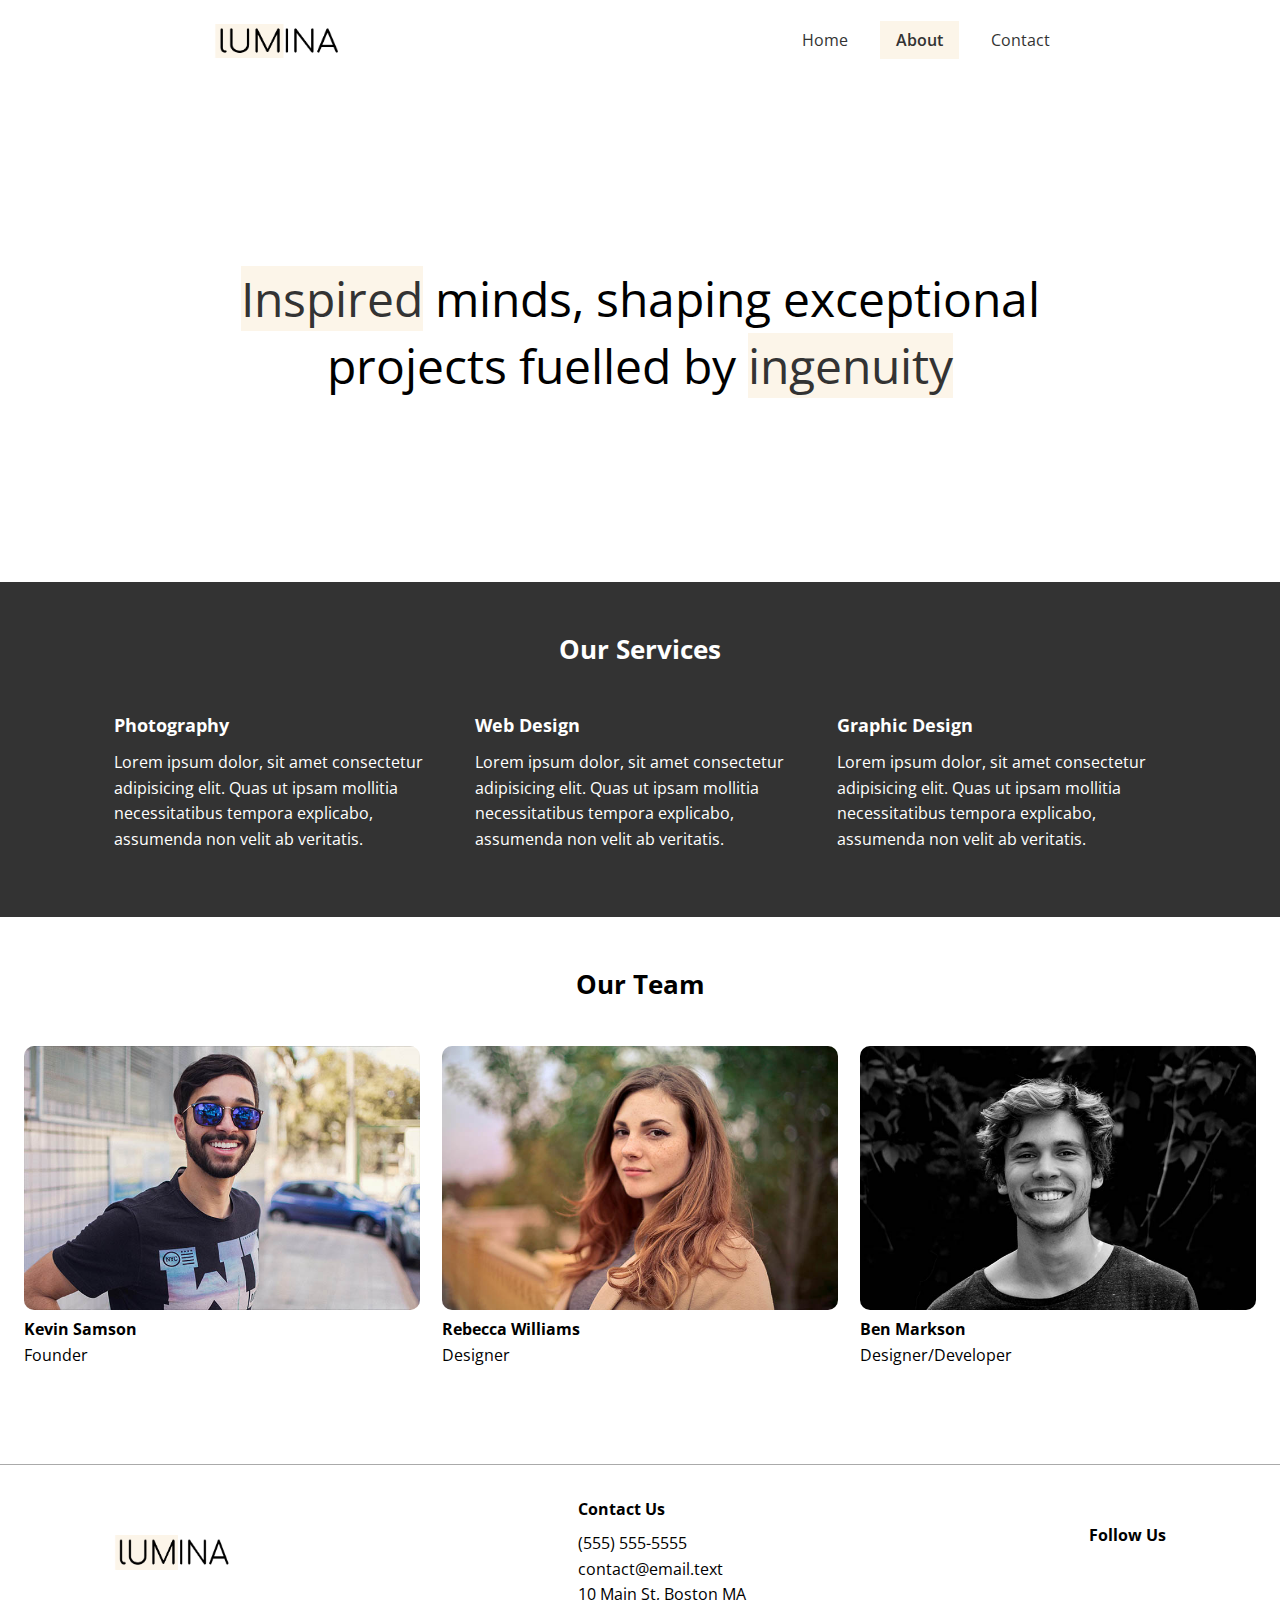
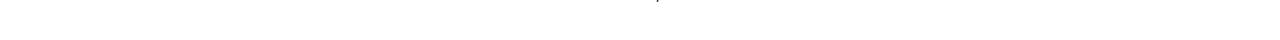
<file: about.html>
<!DOCTYPE html>
<html lang="en">
  <head>
    <meta charset="UTF-8" />
    <meta name="viewport" content="width=device-width, initial-scale=1.0" />
    <link
      rel="stylesheet"
      href="https://cdnjs.cloudflare.com/ajax/libs/font-awesome/6.6.0/css/all.min.css"
      integrity="sha512-Kc323vGBEqzTmouAECnVceyQqyqdsSiqLQISBL29aUW4U/M7pSPA/gEUZQqv1cwx4OnYxTxve5UMg5GT6L4JJg=="
      crossorigin="anonymous"
      referrerpolicy="no-referrer"
    />
    <link rel="preconnect" href="https://fonts.googleapis.com" />
    <link rel="preconnect" href="https://fonts.gstatic.com" crossorigin />
    <link
      href="https://fonts.googleapis.com/css2?family=Open+Sans:ital,wght@0,300..800;1,300..800&display=swap"
      rel="stylesheet"
    />
    <link rel="stylesheet" href="css/styles.css" />
    <link rel="shortcut icon" href="images/favicon.ico" type="image/x-icon" />
    <title>About Lumina Creative</title>
  </head>
  <body>
    <header class="header">
      <div class="container container-sm header-flex">
        <img src="images/logo.png" alt="Lumina Creative" class="logo" />
        <ul class="main-menu">
          <li><a href="./">Home</a></li>
          <li><a href="./about.html" class="current">About</a></li>
          <li><a href="./contact.html">Contact</a></li>
        </ul>
      </div>
    </header>
    <section class="hero">
      <div class="container container-sm">
        <h2>
          <span class="bg-primary">Inspired</span> minds, shaping exceptional
          projects fuelled by <span class="bg-primary">ingenuity</span>
        </h2>
      </div>
    </section>

    <section class="services bg-dark">
      <div class="container">
        <h2 class="section-heading">Our Services</h2>
        <div class="services-flex">
          <div class="service-item">
            <h4>Photography</h4>
            <p>
              Lorem ipsum dolor, sit amet consectetur adipisicing elit. Quas ut
              ipsam mollitia necessitatibus tempora explicabo, assumenda non
              velit ab veritatis.
            </p>
          </div>
          <div class="service-item">
            <h4>Web Design</h4>
            <p>
              Lorem ipsum dolor, sit amet consectetur adipisicing elit. Quas ut
              ipsam mollitia necessitatibus tempora explicabo, assumenda non
              velit ab veritatis.
            </p>
          </div>
          <div class="service-item">
            <h4>Graphic Design</h4>
            <p>
              Lorem ipsum dolor, sit amet consectetur adipisicing elit. Quas ut
              ipsam mollitia necessitatibus tempora explicabo, assumenda non
              velit ab veritatis.
            </p>
          </div>
        </div>
      </div>
    </section>

    <section class="team">
      <div class="container container-lg">
        <h2 class="section-heading">Our Team</h2>
        <div class="team-flex">
          <div class="team-item">
            <img src="images/team1.jpg" alt="Team Member" />
            <h4>Kevin Samson</h4>
            <p>Founder</p>
          </div>
          <div class="team-item">
            <img src="images/team2.jpg" alt="Team Member" />
            <h4>Rebecca Williams</h4>
            <p>Designer</p>
          </div>
          <div class="team-item">
            <img src="images/team3.jpg" alt="Team Member" />
            <h4>Ben Markson</h4>
            <p>Designer/Developer</p>
          </div>
        </div>
      </div>
    </section>

    <footer class="footer">
      <div class="container footer-flex">
        <img src="images/logo.png" alt="Lumina Creative" />
        <div>
          <h4>Contact Us</h4>
          <ul>
            <li>(555) 555-5555</li>
            <li>contact@email.text</li>
            <li>10 Main St, Boston MA</li>
          </ul>
        </div>
        <div>
          <h4>Follow Us</h4>
          <a href="#"><i class="fab fa-facebook fa-2x"></i></a>
          <a href="#"><i class="fab fa-twitter fa-2x"></i></a>
          <a href="#"><i class="fab fa-instagram fa-2x"></i></a>
          <a href="#"><i class="fab fa-pinterest fa-2x"></i></a>
          <a href="#"><i class="fab fa-tumblr fa-2x"></i></a>
        </div>
      </div>
    </footer>
  </body>
</html>
</file>
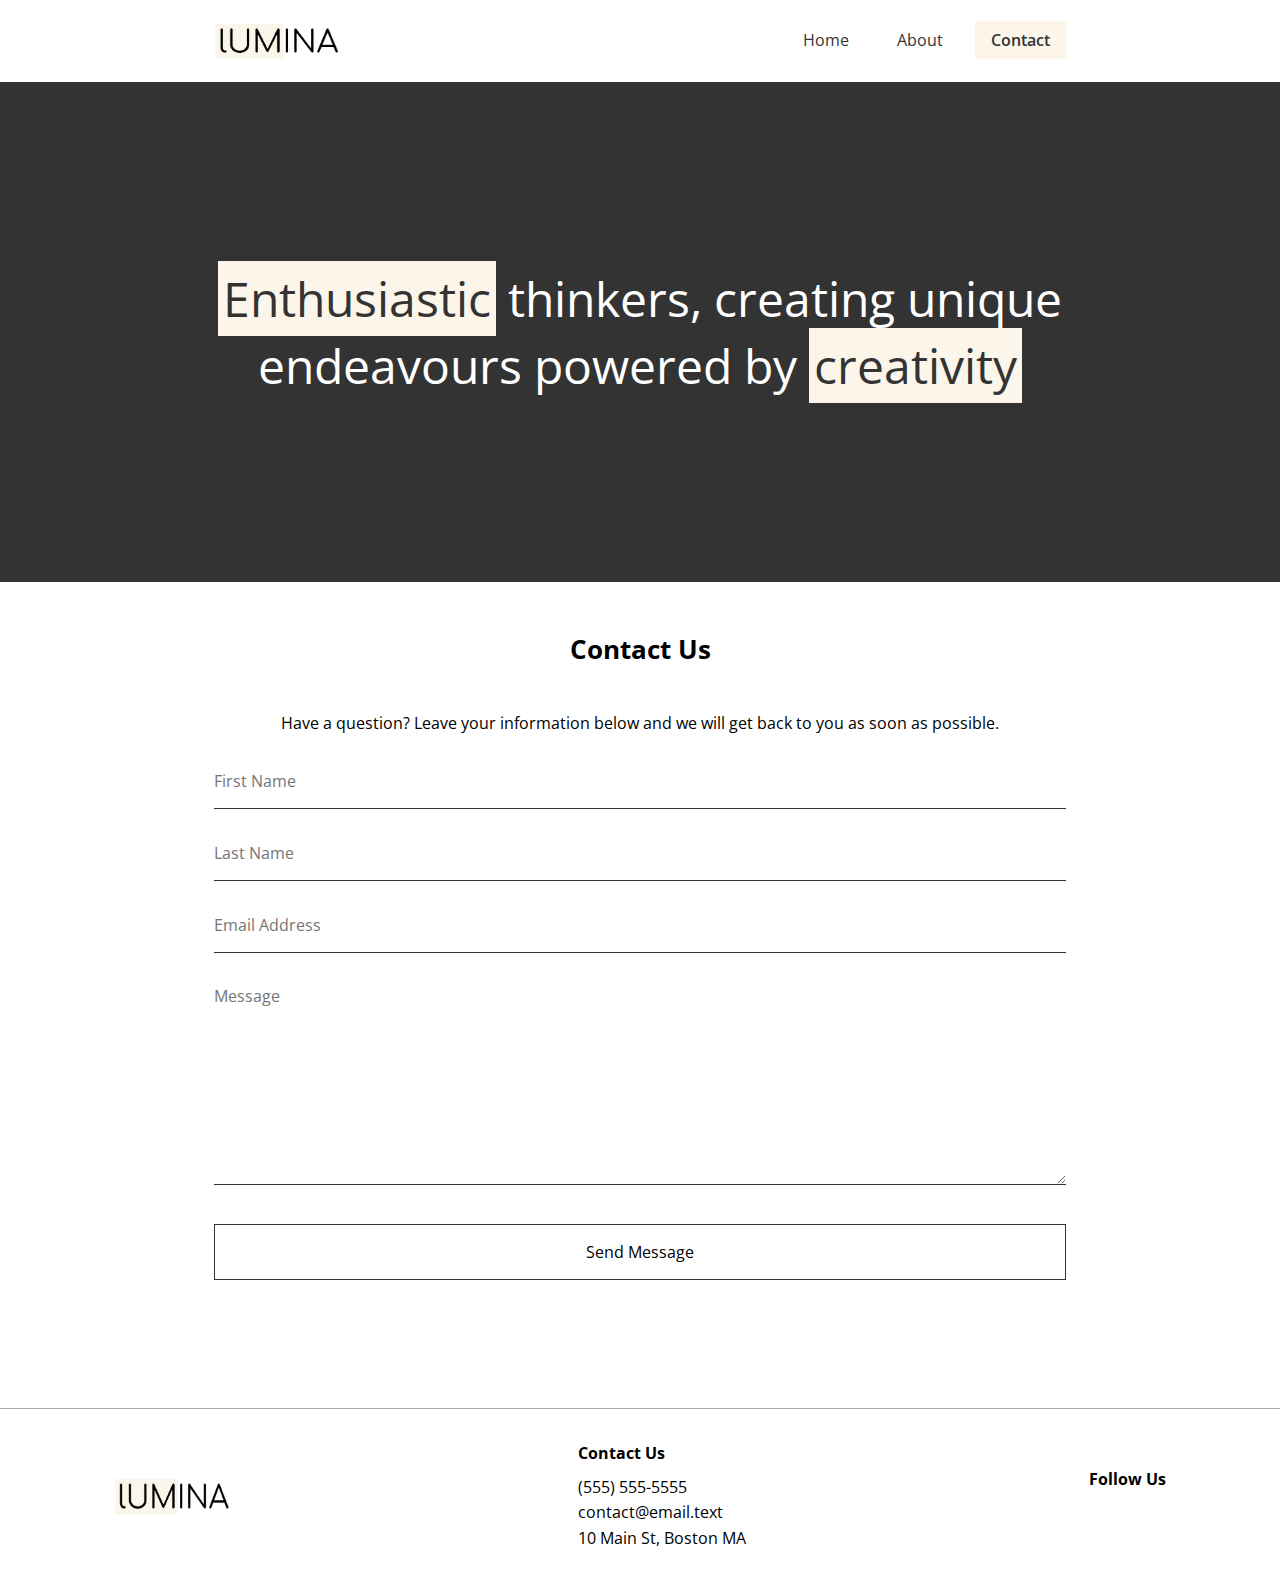
<file: contact.html>
<!DOCTYPE html>
<html lang="en">
  <head>
    <meta charset="UTF-8" />
    <meta name="viewport" content="width=device-width, initial-scale=1.0" />
    <link
      rel="stylesheet"
      href="https://cdnjs.cloudflare.com/ajax/libs/font-awesome/6.6.0/css/all.min.css"
      integrity="sha512-Kc323vGBEqzTmouAECnVceyQqyqdsSiqLQISBL29aUW4U/M7pSPA/gEUZQqv1cwx4OnYxTxve5UMg5GT6L4JJg=="
      crossorigin="anonymous"
      referrerpolicy="no-referrer"
    />
    <link rel="preconnect" href="https://fonts.googleapis.com" />
    <link rel="preconnect" href="https://fonts.gstatic.com" crossorigin />
    <link
      href="https://fonts.googleapis.com/css2?family=Open+Sans:ital,wght@0,300..800;1,300..800&display=swap"
      rel="stylesheet"
    />
    <link rel="stylesheet" href="css/styles.css" />
    <link rel="shortcut icon" href="images/favicon.ico" type="image/x-icon" />
    <title>Contact Lumina Creative</title>
  </head>
  <body>
    <header class="header">
      <div class="container container-sm header-flex">
        <img src="images/logo.png" alt="Lumina Creative" class="logo" />
        <ul class="main-menu">
          <li><a href="./">Home</a></li>
          <li><a href="./about.html">About</a></li>
          <li><a href="./contact.html" class="current">Contact</a></li>
        </ul>
      </div>
    </header>
    <section class="hero bg-dark">
      <div class="container container-sm">
        <h2>
          <span class="bg-primary">Enthusiastic</span> thinkers, creating unique
          endeavours powered by <span class="bg-primary">creativity</span>
        </h2>
      </div>
    </section>

    <section class="contact">
      <div class="container container-sm">
        <h2 class="section-heading">Contact Us</h2>
        <p>
          Have a question? Leave your information below and we will get back to
          you as soon as possible.
        </p>
        <form name="contact" netlify>
          <div class="form-group">
            <label for="first-name" class="visually-hidden">First Name</label>
            <input
              type="text"
              id="first-name"
              name="first-name"
              placeholder="First Name"
            />
          </div>
          <div class="form-group">
            <label for="last-name" class="visually-hidden">Last Name</label>
            <input
              type="text"
              id="last-name"
              name="last-name"
              placeholder="Last Name"
            />
          </div>
          <div class="form-group">
            <label for="email" class="visually-hidden">Email Address</label>
            <input
              type="email"
              id="email"
              name="email"
              placeholder="Email Address"
            />
          </div>
          <div class="form-group">
            <label for="message" class="visually-hidden">Message</label>
            <textarea
              id="message"
              name="message"
              placeholder="Message"
            ></textarea>
          </div>
          <div class="form-group">
            <button type="submit" class="btn">Send Message</button>
          </div>
        </form>
      </div>
    </section>

    <footer class="footer">
      <div class="container footer-flex">
        <img src="images/logo.png" alt="Lumina Creative" />
        <div>
          <h4>Contact Us</h4>
          <ul>
            <li>(555) 555-5555</li>
            <li>contact@email.text</li>
            <li>10 Main St, Boston MA</li>
          </ul>
        </div>
        <div>
          <h4>Follow Us</h4>
          <a href="#"><i class="fab fa-facebook fa-2x"></i></a>
          <a href="#"><i class="fab fa-twitter fa-2x"></i></a>
          <a href="#"><i class="fab fa-instagram fa-2x"></i></a>
          <a href="#"><i class="fab fa-pinterest fa-2x"></i></a>
          <a href="#"><i class="fab fa-tumblr fa-2x"></i></a>
        </div>
      </div>
    </footer>
  </body>
</html>
</file>
<file: css/styles.css>
* {
  margin: 0;
  padding: 0;
  box-sizing: border-box;
}

:root {
  --primary-color: #fcf5e9;
  --dark-color: #333;
  --white: #fff;
  --container-normal: 1100px;
  --container-wide: 1400px;
  --container-narrow: 900px;
}

body {
  font-family: 'Open Sans', sans-serif;
  line-height: 1.6;
  /* temp */
  /* background-color: grey; */
}

a {
  text-decoration: none;
  color: var(--dark-color);
}

ul {
  list-style: none;
}

img {
  max-width: 100%;
}

/* Utility Classes */
.bg-primary {
  background: var(--primary-color);
  color: var(--dark-color);
}

.bg-dark {
  background: var(--dark-color);
  color: var(--white);
}

.bg-dark .bg-primary {
  padding: 0.3rem;
}

.btn {
  display: inline-block;
  padding: 1rem 2rem;
  border: 1px solid var(--dark-color);
  background: transparent;
  font-family: inherit;
  font-size: inherit;
  cursor: pointer;
}

.btn:hover {
  background: var(--dark-color);
  color: var(--white);
}

.visually-hidden {
  clip: rect(0 0 0 0);
  clip-path: inset(50%);
  height: 1px;
  overflow: hidden;
  position: absolute;
  white-space: nowrap;
  width: 1px;
}

.section-heading {
  font-size: 1.6rem;
  text-align: center;
  margin-bottom: 40px;
}

/* Container */
.container {
  max-width: var(--container-normal);
  margin: 0 auto;
  padding: 0 1.5rem;
}

.container-lg {
  max-width: var(--container-wide);
}

.container-sm {
  max-width: var(--container-narrow);
}

/* Header */
.header {
  margin: 1.5rem auto;
}

.header .logo {
  width: 130px;
}

.header .header-flex {
  display: flex;
  justify-content: space-between;
  align-items: center;
}

.header .main-menu {
  display: flex;
  gap: 1rem;
}

.header .main-menu a {
  padding: 0.5rem 1rem;
}
.header .main-menu a:hover {
  background: var(--primary-color);
}

.current {
  background: var(--primary-color);
  font-weight: 600;
}

/* Hero */
.hero {
  height: 500px;
  display: flex;
  justify-content: center;
  align-items: center;
  text-align: center;
}

.hero h2 {
  font-size: 3rem;
  line-height: 1.4;
  font-weight: normal;
}

.gallery-flex {
  display: flex;
  justify-content: center;
  flex-wrap: wrap;
  gap: 20px;
}

.gallery-item {
  width: calc(33.333% - 20px);
  border-radius: 10px;
}

.gallery-item img {
  border-radius: 10px;
}

.gallery-item:hover {
  opacity: 0.9;
}

/* Footer */
.footer {
  border-top: 1px solid #aaa;
  padding: 2rem 1.5rem;
  margin-top: 2rem;
}

.footer .footer-flex {
  display: flex;
  justify-content: space-between;
  align-items: center;
}

.footer img {
  width: 120px;
  height: 35px;
}

.footer h4 {
  font-size: 1rem;
  margin-bottom: 0.5rem;
}

.footer a {
  margin: 0.2rem;
}

/* Services */
.services {
  padding: 3rem 0 4rem;
}

.service-item h4 {
  font-size: 1.1rem;
  margin-bottom: 0.7rem;
}

.services-flex {
  display: flex;
  gap: 2rem;
}

/* Team */
.team {
  padding: 3rem 0 4rem;
}

.team-flex {
  display: flex;
  gap: 1.4rem;
}

.team img {
  border-radius: 10px;
}

/* Contact */
.contact {
  padding: 3rem 0 4rem;
}

.contact p {
  text-align: center;
  margin-bottom: 2rem;
}

.form-group {
  margin: 2rem 0;
}

.contact input,
.contact textarea {
  border: none;
  border-bottom: 1px var(--dark-color) solid;
  width: 100%;
  font-family: inherit;
  font-size: inherit;
  padding-bottom: 1rem;
}

.contact textarea {
  height: 200px;
}

.contact input:focus,
.contact textarea:focus {
  outline: 0;
}

.contact button {
  width: 100%;
}

/* Media Query */
@media (max-width: 768px) {
  .header .header-flex,
  footer .footer-flex,
  .services .services-flex,
  .team .team-flex {
    flex-direction: column;
    gap: 1.5rem;
  }

  .hero {
    height: 300px;
  }

  .hero h2 {
    font-size: 1.8rem;
  }

  .gallery-item {
    width: calc(50% - 20px);
  }

  .footer .footer-flex {
    text-align: center;
  }
}
</file>
